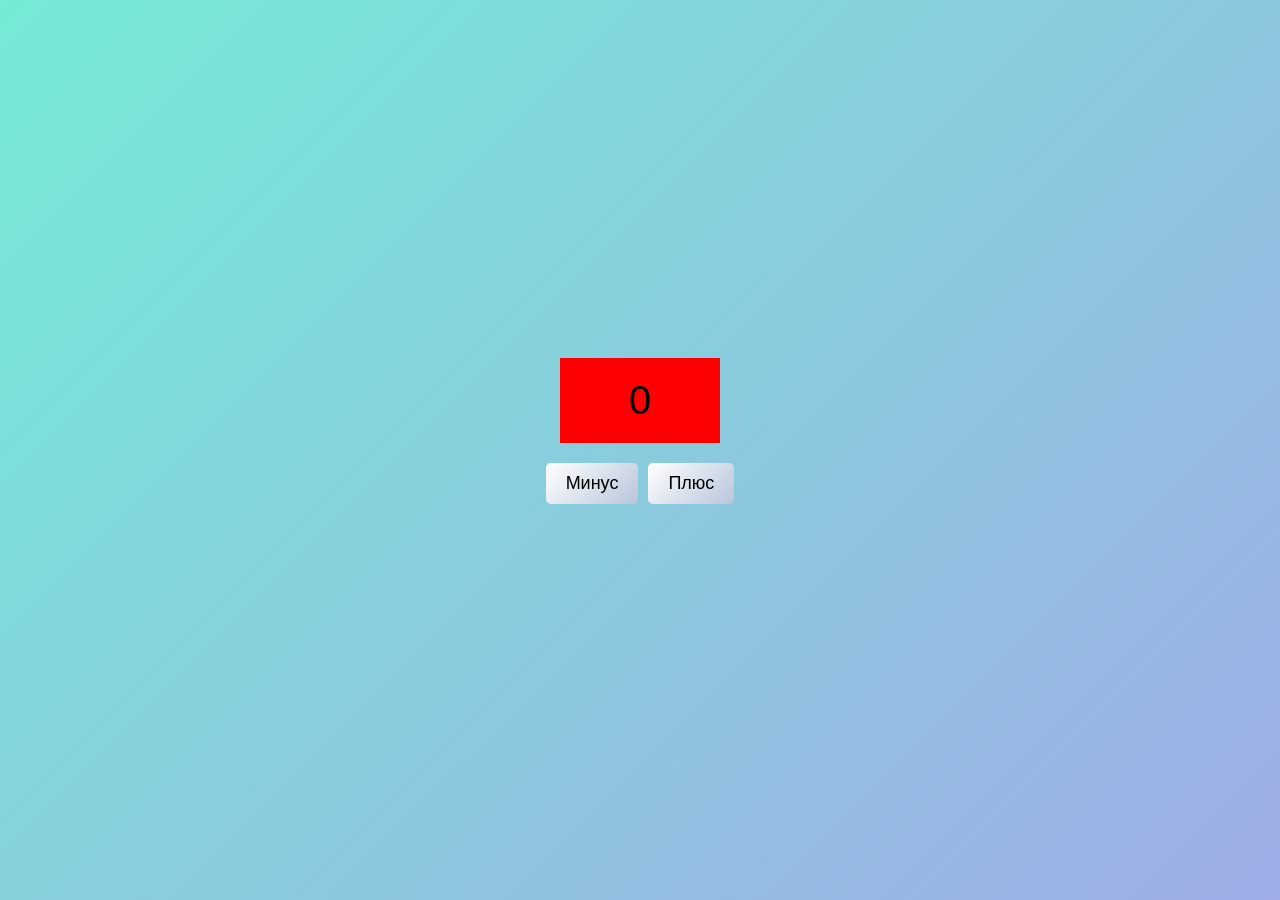
<file: Practical training/task2/index.html>
<!DOCTYPE html>
<html lang="ru">
<head>
    <meta charset="UTF-8">
    <meta name="viewport" content="width=device-width, initial-scale=1.0">
    <title>Счётчик</title>
    <link rel="stylesheet" href="style.css">
</head>
<body>
    <div class="counter">
        <div id="result">0</div>
        <div class="buttons">
            <button id="minus">Минус</button>
            <button id="plus">Плюс</button>
        </div>
        <div id="message"></div>
    </div>
    <script src="script.js"></script>
</body>
</html>
</file>
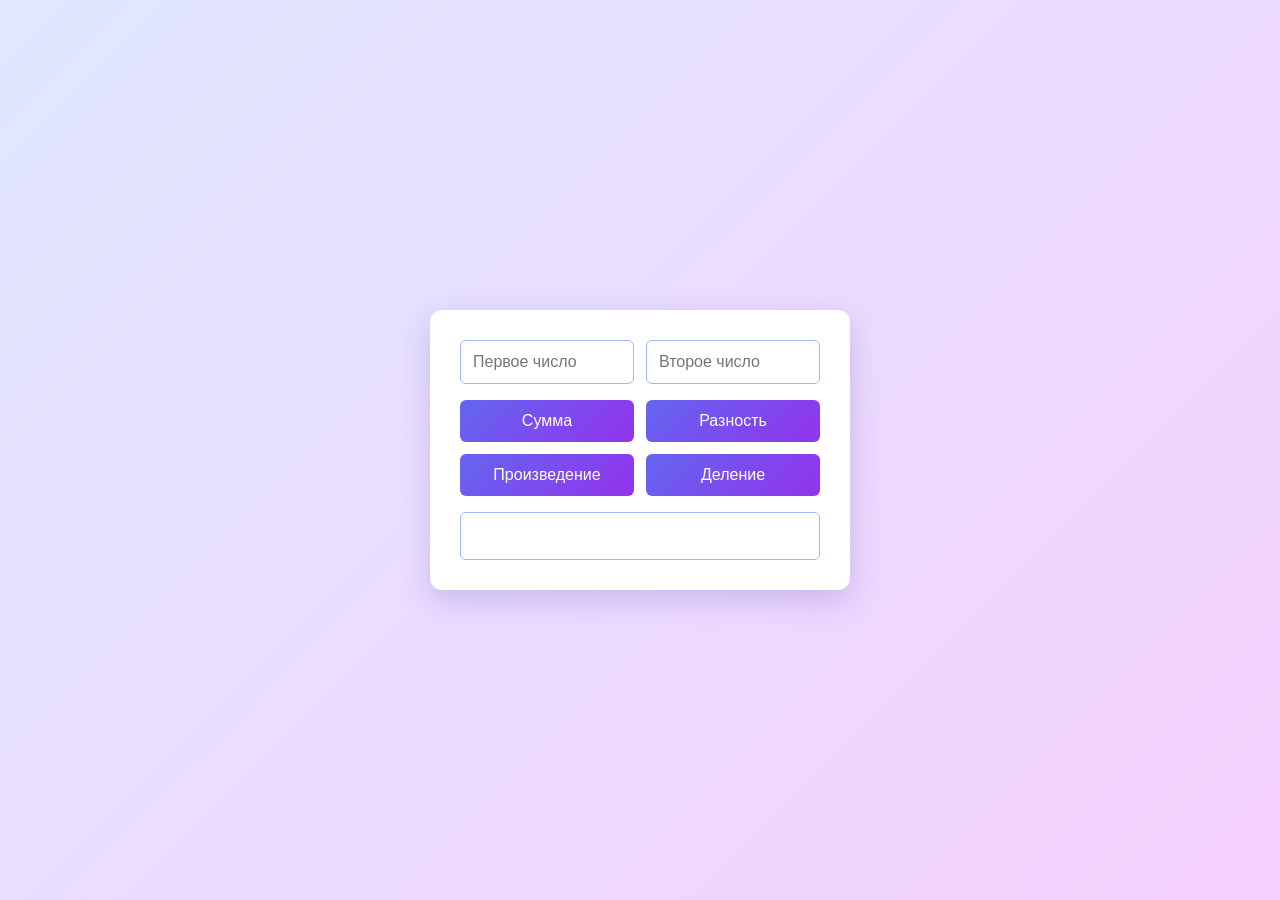
<file: Practical training/task4/index.html>
<!DOCTYPE html>
<html lang="ru">
<head>
    <meta charset="UTF-8">
    <meta name="viewport" content="width=device-width, initial-scale=1.0">
    <title>Калькулятор</title>
    <link rel="stylesheet" href="style.css">
</head>
<body>
    <div class="calculator">
        <div class="inputs">
            <input id="first-number" type="text" placeholder="Первое число">
            <input id="second-number" type="text" placeholder="Второе число">
        </div>
        <div class="buttons">
            <button id="sum">Сумма</button>
            <button id="difference">Разность</button>
            <button id="product">Произведение</button>
            <button id="division">Деление</button>
        </div>
        <div id="result" class="result"></div>
    </div>
    <script src="script.js"></script>
</body>
</html>
</file>
<file: Practical training/task2/style.css>
* {
    box-sizing: border-box;
}

body {
    margin: 0;
    min-height: 100vh;
    display: flex;
    justify-content: center;
    align-items: center;
    font-family: Arial, sans-serif;
    background: linear-gradient(135deg, #74ebd5, #9face6);
}

.counter {
    text-align: center;
}

#result {
    width: 160px;
    margin: 0 auto 20px;
    padding: 20px;
    font-size: 40px;
    background: red;
}

.buttons {
    display: flex;
    gap: 10px;
    justify-content: center;
}

button {
    padding: 10px 20px;
    border: none;
    border-radius: 5px;
    font-size: 18px;
    background: linear-gradient(135deg, #ffffff, #b8c6db);
    cursor: pointer;
}

button:disabled {
    cursor: default;
}

#message {
    min-height: 24px;
    margin-top: 15px;
}
</file>
<file: Practical training/task4/style.css>
* {
    box-sizing: border-box;
}

body {
    min-height: 100vh;
    margin: 0;
    display: flex;
    align-items: center;
    justify-content: center;
    font-family: Arial, sans-serif;
    background: linear-gradient(135deg, #e0e7ff, #f5d0fe);
}

.calculator {
    width: 420px;
    padding: 30px;
    border-radius: 12px;
    background: #ffffff;
    box-shadow: 0 10px 30px rgba(55, 48, 163, 0.2);
}

.inputs {
    display: grid;
    grid-template-columns: 1fr 1fr;
    gap: 12px;
    margin-bottom: 16px;
}

input {
    width: 100%;
    padding: 12px;
    border: 1px solid #a5b4fc;
    border-radius: 6px;
    font-size: 16px;
    outline: none;
}

input:focus {
    border-color: #6366f1;
}

.buttons {
    display: grid;
    grid-template-columns: 1fr 1fr;
    gap: 12px;
}

button {
    padding: 12px;
    border: none;
    border-radius: 6px;
    color: #ffffff;
    font-size: 16px;
    cursor: pointer;
    background: linear-gradient(135deg, #6366f1, #9333ea);
}

.result {
    min-height: 48px;
    margin-top: 16px;
    padding: 12px;
    display: flex;
    align-items: center;
    justify-content: center;
    border: 1px solid #a5b4fc;
    border-radius: 6px;
    font-size: 18px;
    color: #312e81;
}
</file>
